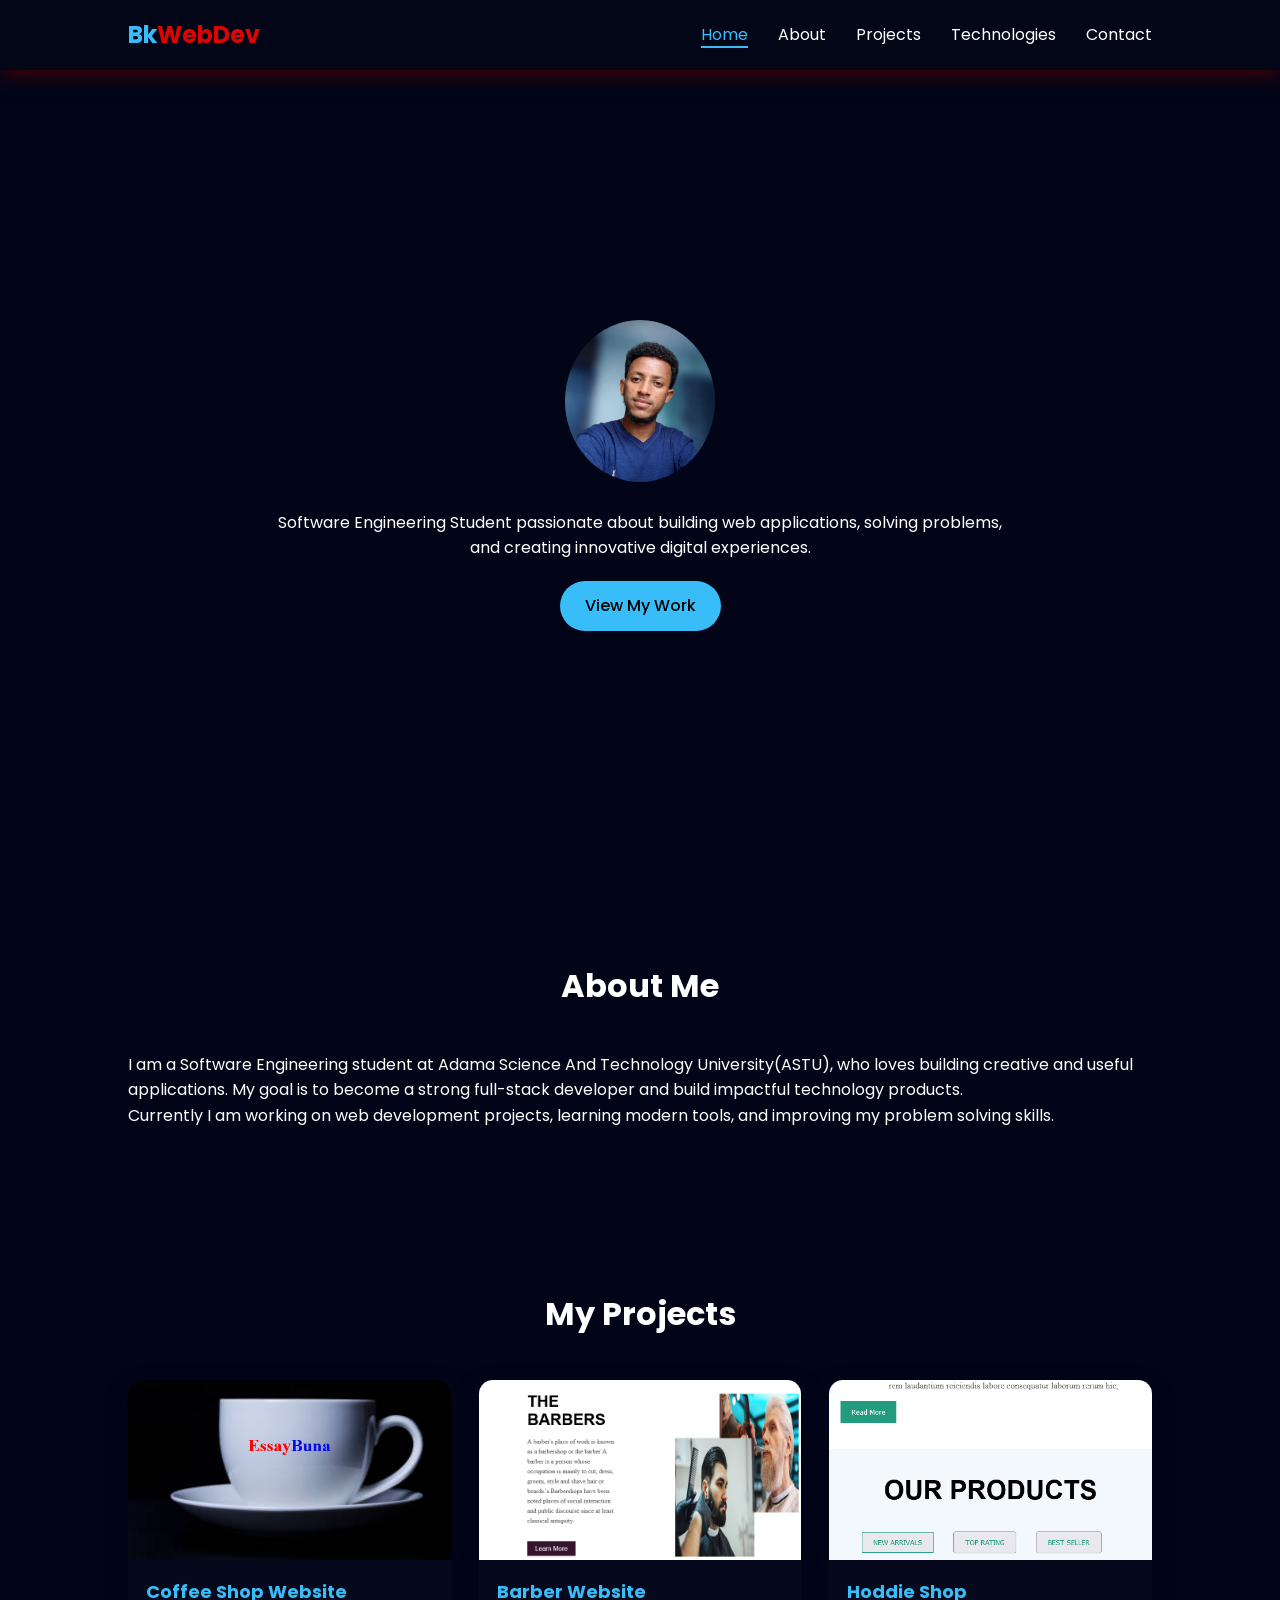
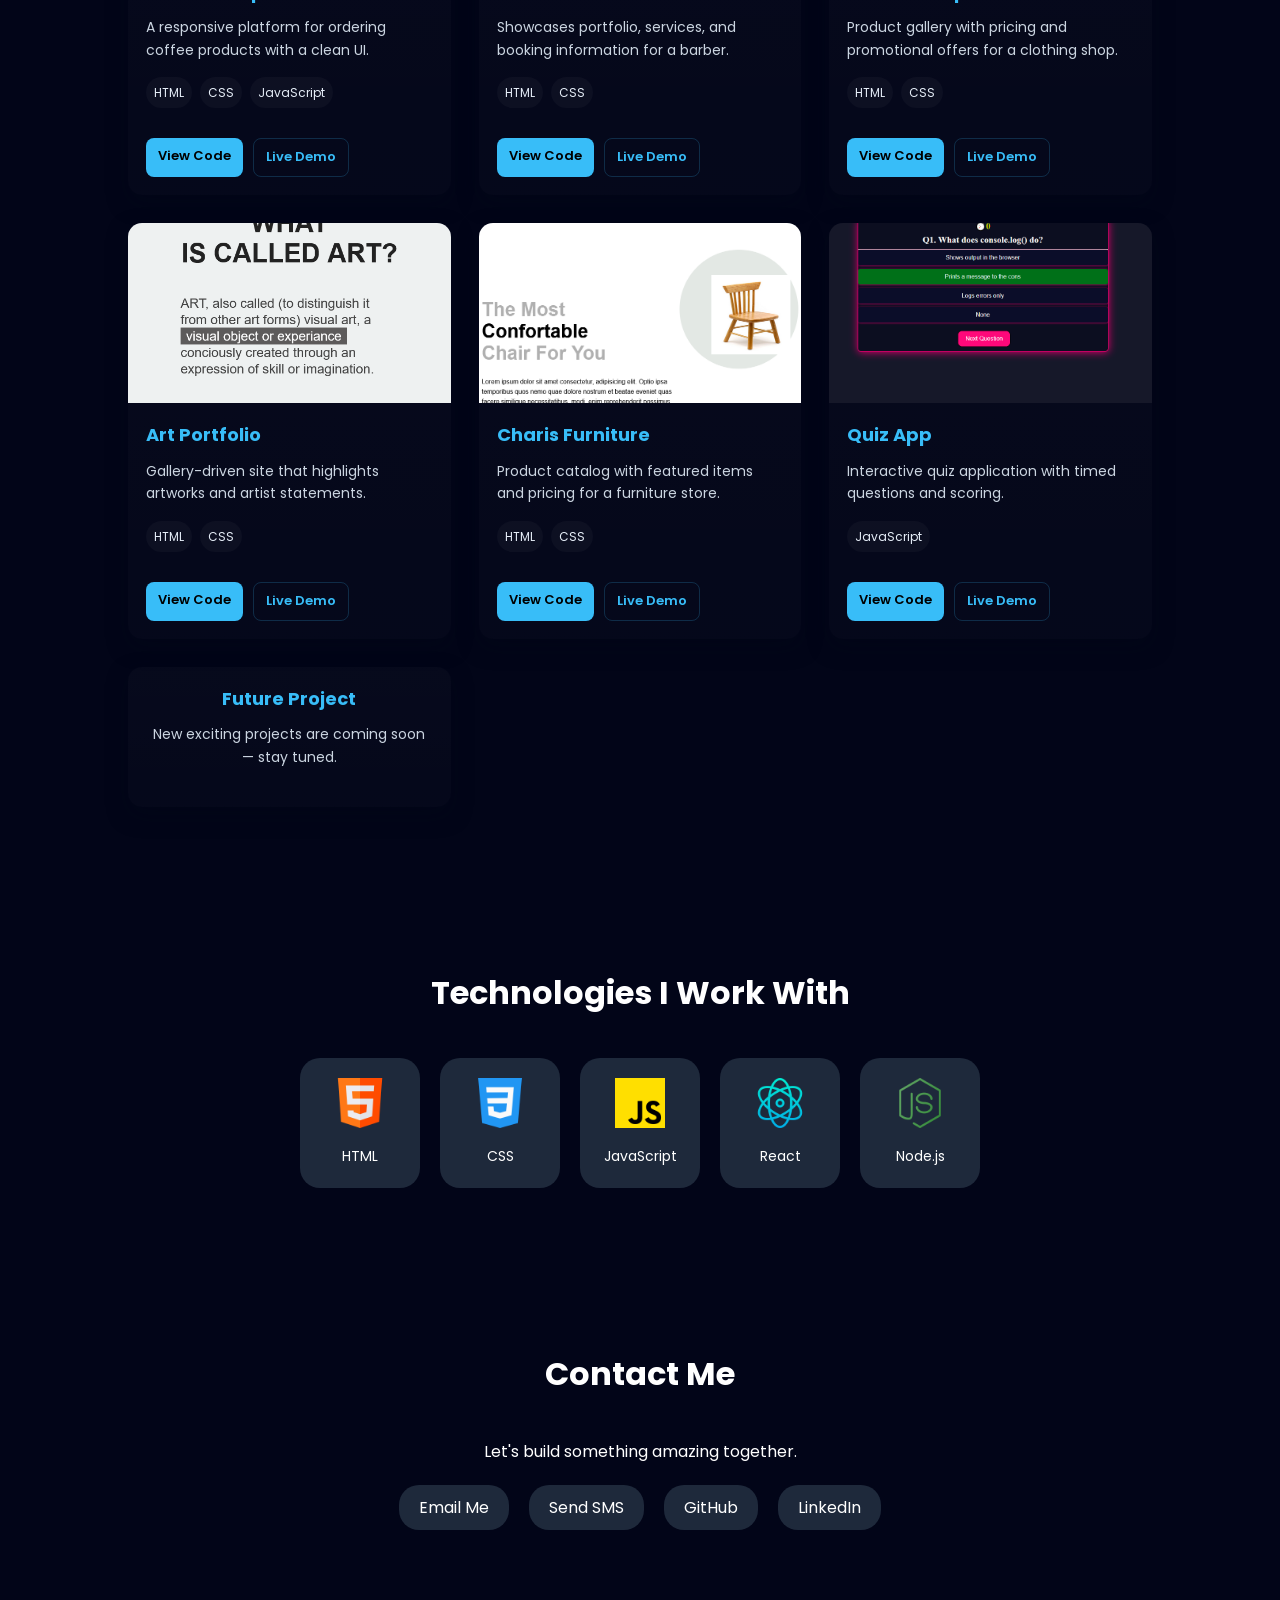
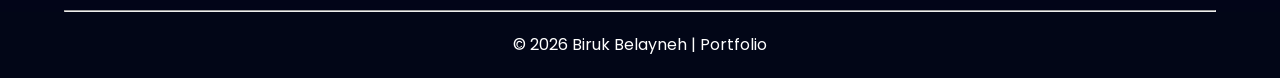
<file: index.html>
<!doctype html>
<html lang="en">
  <head>
    <meta charset="UTF-8" />
    <meta name="viewport" content="width=device-width, initial-scale=1.0" />
    <title>Biruk | Software Developer</title>

    <link rel="stylesheet" href="style.css" />

    <link
      href="https://fonts.googleapis.com/css2?family=Poppins:wght@300;400;500;600;700&display=swap"
      rel="stylesheet"
    />

    <script defer src="index.js"></script>
  </head>

  <body>
    <!-- HEADER -->
    <header>
      <nav class="navbar">
        <h1 class="logo">Bk<span>WebDev</span></h1>

        <ul class="nav-links">
          <li><a href="#home" class="active">Home</a></li>
          <li><a href="#about">About</a></li>
          <li><a href="#projects">Projects</a></li>
          <li><a href="#tech">Technologies</a></li>
          <li><a href="#contact">Contact</a></li>
        </ul>

        <div class="hamburger">
          <span></span>
          <span></span>
          <span></span>
        </div>
      </nav>
    </header>

    <!-- HERO / PROFILE SECTION -->
    <section id="home" class="hero">
      <div class="hero-content">
        <div class="profile-img">
          <img src="image/photo_2026-04-15_09-10-02.jpg" alt="Biruk profile" loading="lazy" decoding="async" />
        </div>

        <h2></h2>

        <p>
          Software Engineering Student passionate about building web
          applications, solving problems, <br />
          and creating innovative digital experiences.
        </p>

        <a href="#projects" class="btn">View My Work</a>
      </div>
    </section>

    <!-- ABOUT ME -->
    <section id="about" class="about">
      <h2 class="section-title">About Me</h2>

      <div class="about-container">
        <div class="about-text">
          <p>
            I am a Software Engineering student at Adama Science And Technology
            University(ASTU), who loves building creative and useful
            applications. My goal is to become a strong full-stack developer and
            build impactful technology products.
          </p>

          <p>
            Currently I am working on web development projects, learning modern
            tools, and improving my problem solving skills.
          </p>
        </div>
      </div>
    </section>

    <!-- PROJECTS -->
    <section id="projects" class="projects">
      <h2 class="section-title">My Projects</h2>

      <div class="project-grid" id="projectGrid">
        <!-- Project cards will be injected here by JavaScript -->
      </div>
    </section>

    <!-- TECHNOLOGIES -->
    <section id="tech" class="tech">
      <h2 class="section-title">Technologies I Work With</h2>

      <div class="tech-container" id="techContainer">
        <!-- Technology cards will be injected here by JavaScript -->
      </div>
    </section>

    <!-- CONTACT -->
    <section id="contact" class="contact">
      <h2 class="section-title">Contact Me</h2>

      
      <p>Let's build something amazing together.</p>

      <div class="contact-links">
        <a href="mailto:biruk.bl1717@gmail.com">Email Me</a>

        <a href="sms:+251919181668">Send SMS</a>

        <a href=https://github.com/Bk-webDev"" target="_blank" rel="noopener noreferrer">GitHub</a>

        <a href="https://linkedin.com/" target="_blank" rel="noopener noreferrer">LinkedIn</a>
      </div>
    </section>

    <!-- FOOTER -->
     <hr class="hr">
    <footer>
      <p>© 2026 Biruk Belayneh | Portfolio</p>
    </footer>
  </body>
</html>
</file>
<file: style.css>
* {
  margin: 0;
  padding: 0;
  box-sizing: border-box;
  font-family: "Poppins", sans-serif;
}

body {
  background: #020518;
  font-family: "Poppins", sans-serif;
  color: white;
  line-height: 1.6;
}

img {
  max-width: 100%;
  height: auto;
}

/* NAVBAR */

/* SCROLL ANIMATION */
.hidden {
  opacity: 0;
  transform: translateY(40px);
  transition: all 0.6s ease;
}

.show {
  opacity: 1;
  transform: translateY(0);
}

/* ACTIVE NAV LINK */
.nav-links a.active {
  color: #38bdf8;
  border-bottom: 2px solid #38bdf8;
}

.navbar {
  display: flex;
  justify-content: space-between;
  align-items: center;
  padding: 16px 10%;
  background: #020617;
  box-shadow: 2px 2px 20px rgb(83, 1, 1);
  position: sticky;
  top: 0;
}
.navbar span {
  color: rgb(221, 4, 4);
}

.logo {
  color: #38bdf8;
}

.nav-links {
  display: flex;
  list-style: none;
  gap: 30px;
}

.nav-links a {
  color: white;
  text-decoration: none;
  transition: 0.3s;
}

.nav-links a:hover {
  color: #38bdf8;
}

.hamburger {
  display: none;
  flex-direction: column;
  cursor: pointer;
  gap: 5px;
}

.hamburger span {
  width: 25px;
  height: 3px;
  background: white;
  transition: 0.3s;
}

/* HERO */

.hero {
  height: 90vh;
  display: flex;
  justify-content: center;
  align-items: center;
  text-align: center;
  padding: 20px;
  animation: fadeIn 1s ease-in;
}

.hero h2 {
  color: #38bdf8;
  line-height: 16px;
}

.hero img {
  width: 150px;
  border-radius: 50%;
  margin-bottom: 20px;
}

.hero span {
  color: #38bdf8;
}

.btn {
  display: inline-block;
  margin-top: 20px;
  padding: 12px 25px;
  background: #38bdf8;
  color: black;
  border-radius: 25px;
  text-decoration: none;
  font-weight: 500;
  transition: 0.3s;
}

.btn:hover {
  transform: scale(1.05);
}

/* SECTIONS */

section {
  padding: 80px 10%;
}

.section-title {
  text-align: center;
  margin-bottom: 40px;
  font-size: 32px;
}

/* PROJECTS */
.projects .project-grid {
  display: grid;
  grid-template-columns: repeat(auto-fit, minmax(280px, 1fr));
  gap: 28px;
  align-items: stretch;
}

.project-card {
  background: linear-gradient(180deg, rgba(255,255,255,0.02), rgba(255,255,255,0.01));
  border-radius: 14px;
  overflow: hidden;
  box-shadow: 0 8px 20px rgba(2,6,23,0.6);
  display: flex;
  flex-direction: column;
  transition: transform 0.25s ease, box-shadow 0.25s ease;
}

.project-card:hover {
  transform: translateY(-6px);
  box-shadow: 0 16px 36px rgba(2,6,23,0.75);
}

.project-card img {
  width: 100%;
  height: 180px;
  object-fit: cover;
  display: block;
}

.project-info {
  padding: 18px;
  display: flex;
  flex-direction: column;
  gap: 10px;
  flex: 1 1 auto;
}

.project-info h3 {
  margin: 0;
  font-size: 18px;
  color: #38bdf8;
}

.project-info p {
  margin: 0;
  color: #cbd5e1;
  font-size: 14px;
}

.tech-list {
  list-style: none;
  display: flex;
  gap: 8px;
  padding: 0;
  margin: 6px 0 0 0;
  flex-wrap: wrap;
}

.tech-list li {
  background: rgba(255,255,255,0.03);
  padding: 6px 8px;
  border-radius: 999px;
  font-size: 12px;
  color: #e6eef8;
}

.project-links {
  margin-top: auto;
  display: flex;
  gap: 10px;
}

.btn.small {
  padding: 8px 12px;
  font-size: 13px;
  border-radius: 8px;
  text-decoration: none;
  display: inline-block;
  background: #38bdf8;
  color: #000;
  font-weight: 600;
}

.btn.small.outline {
  background: transparent;
  color: #38bdf8;
  border: 1px solid rgba(56,189,248,0.2);
}

.project-card.placeholder {
  display: flex;
  align-items: center;
  justify-content: center;
  min-height: 140px;
  text-align: center;
}

/* remove unused overlay styles (kept for backwards compatibility) */
.project-overlay { display: none; }

.project-card a { text-decoration: none; }


.future {
  display: flex;
  justify-content: center;
  align-items: center;
  text-align: center;
}

/* TECH */

.tech-container {
  display: flex;
  flex-wrap: wrap;
  gap: 20px;
  justify-content: center;
}

.tech-card {
  padding: 20px;
  background: #1e293b;
  border-radius: 20px;
  transition: 0.3s;
  text-align: center;
  width: 120px;
}

.tech-card:hover {
  background: #38bdf8;
  color: black;
}

.tech-card img {
  width: 50px;
  height: 50px;
  margin-bottom: 10px;
}

.tech-card p {
  font-size: 14px;
}

.tech-card:hover {
  background: #38bdf8;
  color: black;
  transform: translateY(-5px) scale(1.05);
}

/* CONTACT */

.contact {
  text-align: center;
}

.contact-links {
  margin-top: 20px;
  display: flex;
  justify-content: center;
  gap: 20px;
  flex-wrap: wrap;
}

.contact-links a {
  text-decoration: none;
  color: white;
  background: #1e293b;
  padding: 10px 20px;
  border-radius: 20px;
  transition: 0.3s;
}

.contact-links a:hover {
  background: #38bdf8;
  color: black;
}

/* FOOTER */
hr {
  width: 90%;
  margin-left: 5%;
}
footer {
  text-align: center;
  padding: 20px;
  background: #020617;
}

/* ANIMATION */

@keyframes fadeIn {
  from {
    opacity: 0;
    transform: translateY(30px);
  }

  to {
    opacity: 1;
    transform: translateY(0);
  }
}

@keyframes float {
  0% {
    transform: translateY(0px);
  }

  50% {
    transform: translateY(-10px);
  }

  100% {
    transform: translateY(0px);
  }
}

/* tablets screens*/

@media (max-width: 1024px) {
  section {
    padding: 70px 6%;
  }

  .navbar {
    padding: 16px 6%;
  }

  .hero {
    min-height: 80vh;
  }

  .project-card img {
    height: 220px;
  }
}

/* small tablet screens */

@media (max-width: 1024px) {
  section {
    padding: 70px 6%;
  }

  .navbar {
    padding: 16px 6%;
  }

  .hero {
    min-height: 80vh;
  }

  .project-card img {
    height: 220px;
  }
}

@media (max-width: 768px) {
  .hamburger {
    display: flex;
  }

  .nav-links {
    position: absolute;
    top: 70px;
    right: 0;
    background: #020617;
    width: 100%;
    flex-direction: column;
    align-items: center;
    gap: 20px;
    padding: 20px 0;

    transform: translateY(-200%);
    transition: 0.4s;
  }

  .nav-links.active {
    transform: translateY(0);
  }
}

/* phone screens */
@media (max-width: 480px) {
  .hero {
    padding: 20px 5%;
    height: 70vh;
  }

  .hero p {
    font-size: 14px;
  }

  section {
    padding: 60px 5%;
  }

  .btn {
    padding: 10px 18px;
    font-size: 14px;
  }

  .nav-links {
    display: none;
  }

  .project-card img {
    height: 180px;
  }
}
</file>
